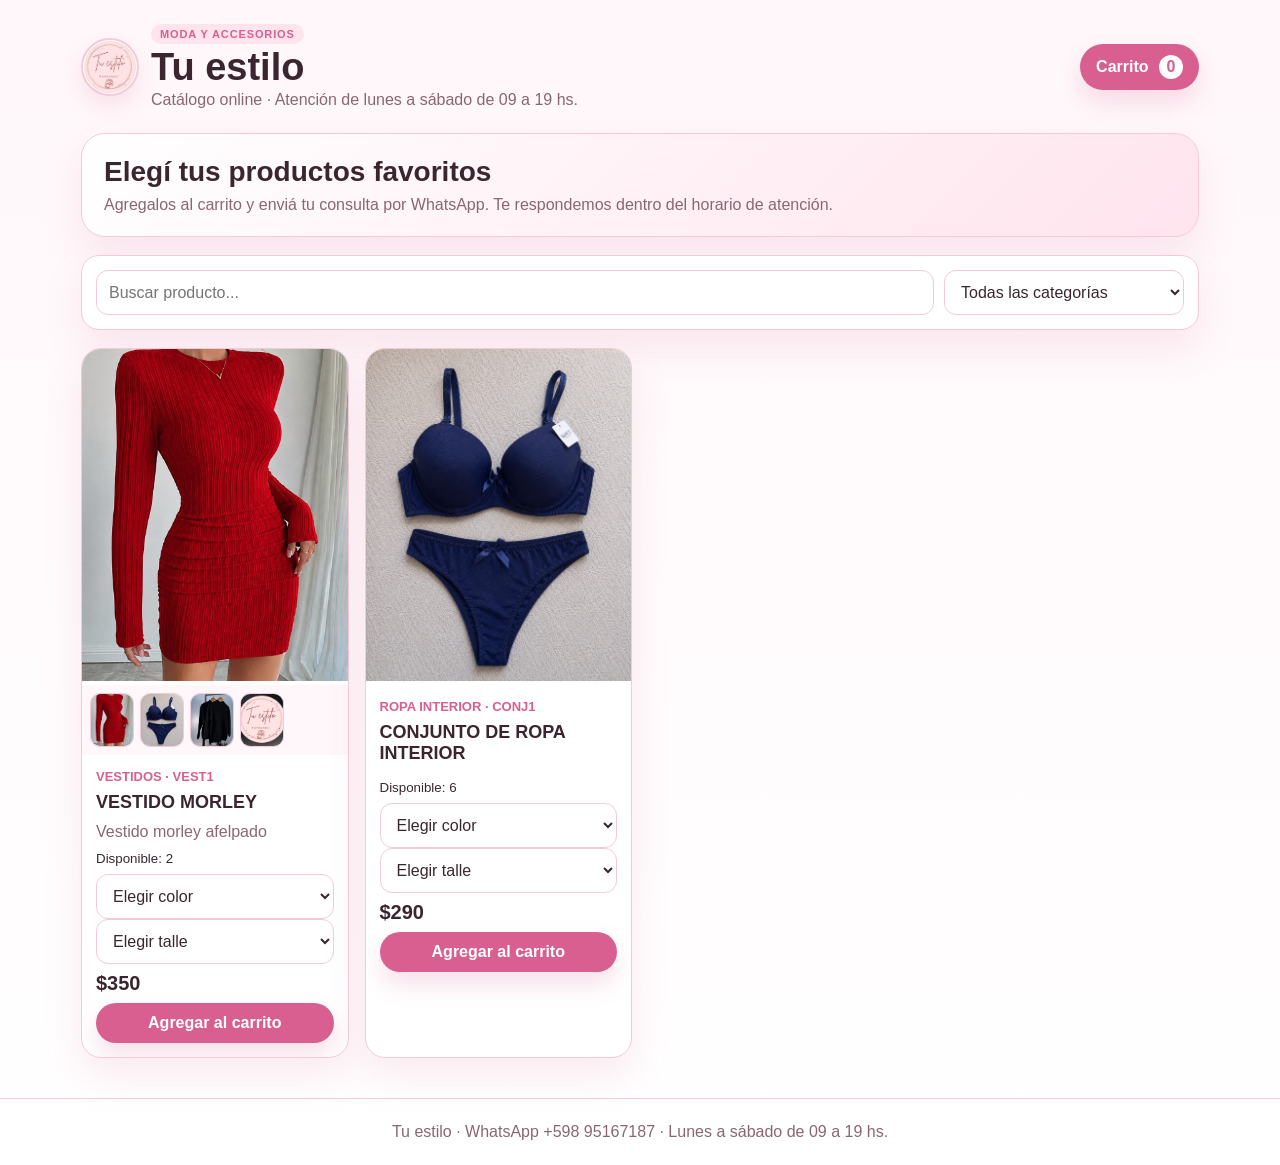
<file: index.html>
<!doctype html>
<html lang="es">
<head>
<meta charset="utf-8">
<meta name="viewport" content="width=device-width,initial-scale=1">
<title>Tu estilo | Catálogo</title>
<link rel="stylesheet" href="styles.css?v=20260524-10">
</head>
<body>
<header class="top">
<div class="brand">
<img class="logo" src="logo.png" alt="Tu estilo" onerror="this.style.display='none'">
<div><span class="tag">Moda y accesorios</span><h1>Tu estilo</h1><p>Catálogo online · Atención de lunes a sábado de 09 a 19 hs.</p></div>
</div>
<button id="btnCarrito">Carrito <span id="contador">0</span></button>
</header>
<main>
<section class="hero">
<h2>Elegí tus productos favoritos</h2>
<p>Agregalos al carrito y enviá tu consulta por WhatsApp. Te respondemos dentro del horario de atención.</p>
</section>
<section class="filtros">
<input id="buscar" placeholder="Buscar producto...">
<select id="categoria"><option value="todas">Todas las categorías</option></select>
</section>
<section id="lista" class="grid"></section>
</main>
<aside id="panel" class="panel">
<div class="panel-box">
<div class="panel-head"><div><h2>Carrito</h2><p>Tu pedido queda guardado durante esta sesión.</p></div><button id="cerrar">×</button></div>
<div id="items"></div>
<div class="cliente-box">
<label>Tu nombre<input id="clienteNombre" placeholder="Nombre"></label>
<label>Tu teléfono<input id="clienteTelefono" placeholder="Ej: 095 167 187"></label>
<label>Comentario<textarea id="clienteComentario" placeholder="Talle, color o consulta adicional"></textarea></label>
</div>
<div class="total">Total: <span id="total">$ 0</span></div>
<button id="whatsapp" class="primary">Consultar por WhatsApp</button>
<button id="vaciar">Vaciar carrito</button>
<p class="horario">Horario de atención: lunes a sábado de 09 a 19 hs.</p>
</div>
</aside>
<footer class="footer">Tu estilo · WhatsApp +598 95167187 · Lunes a sábado de 09 a 19 hs.</footer>
<script src="app-v4.js?v=20260524-1"></script>
</body>
</html>
</file>
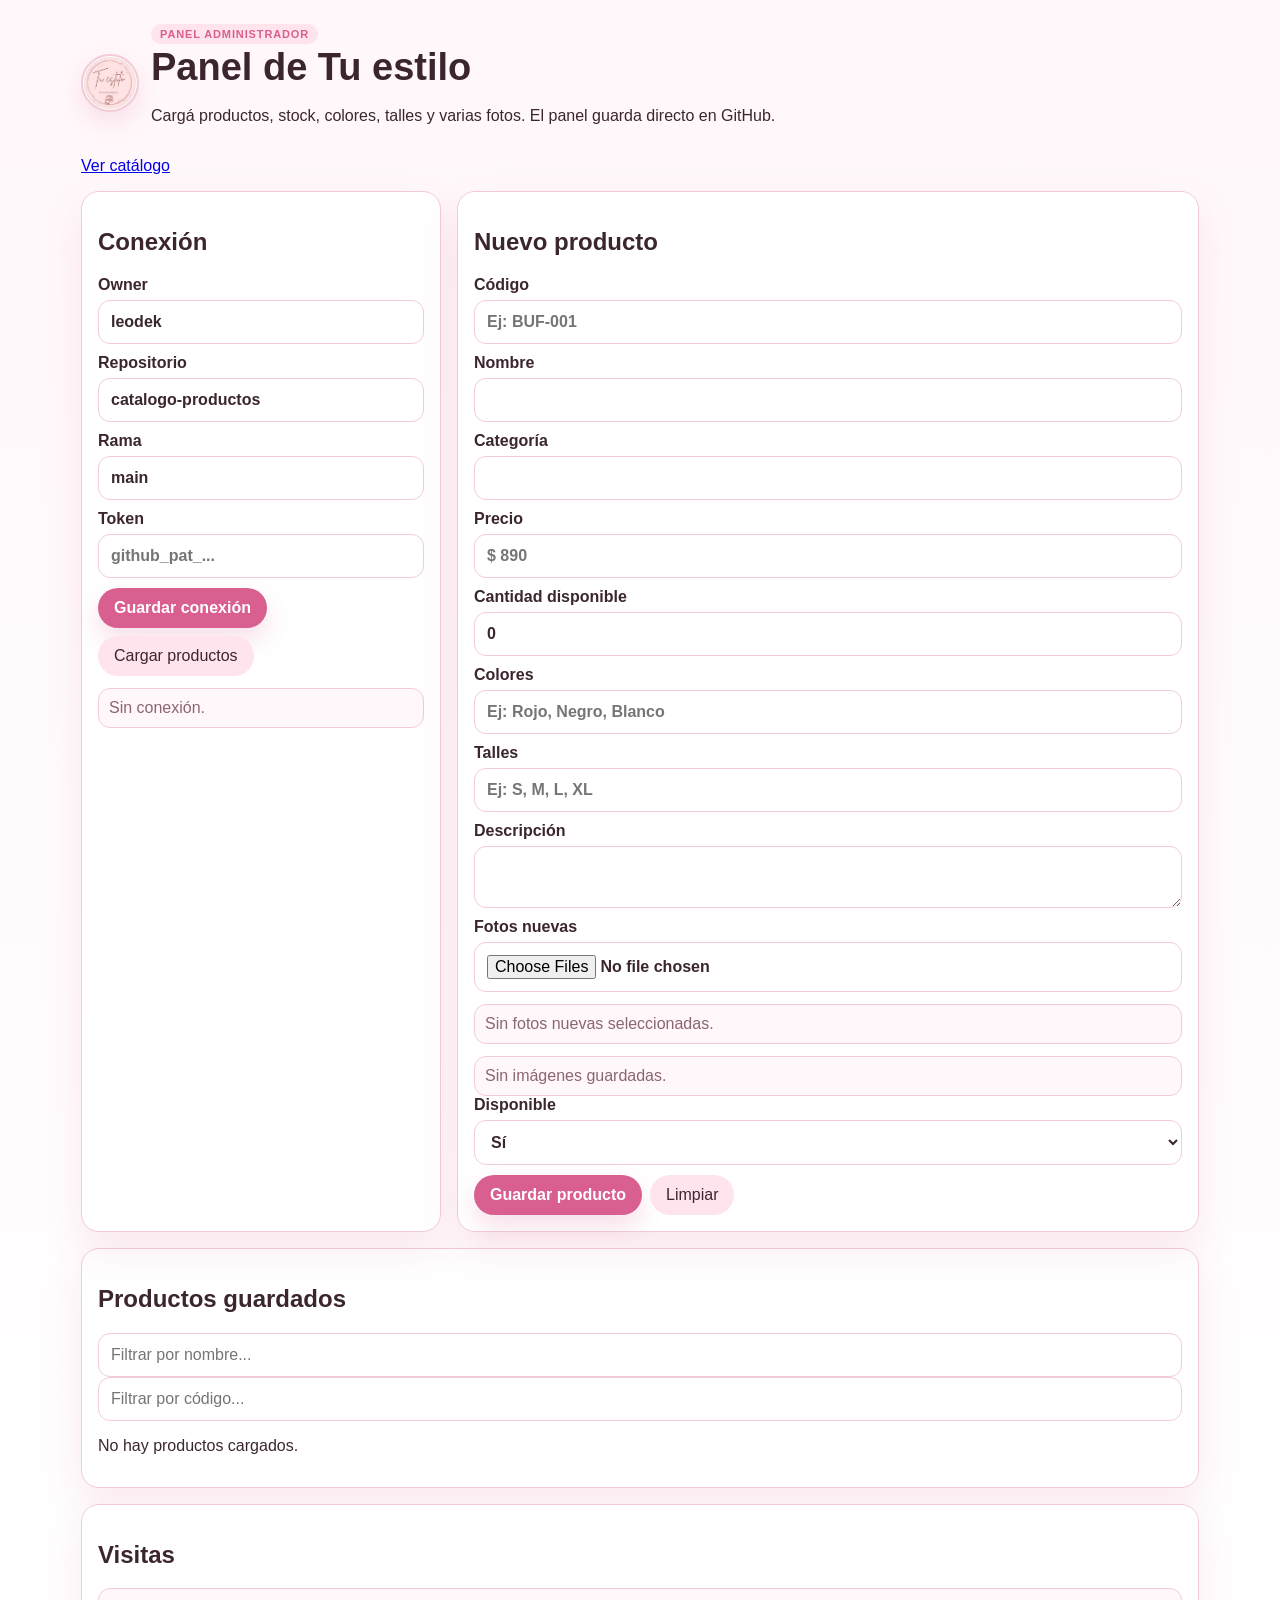
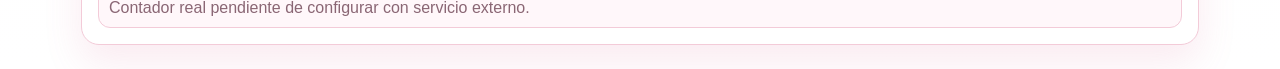
<file: admin/index.html>
<!doctype html>
<html lang="es">
<head>
<meta charset="utf-8">
<meta name="viewport" content="width=device-width,initial-scale=1">
<title>Panel | Tu estilo</title>
<link rel="stylesheet" href="../styles.css?v=20260524-12">
</head>
<body>
<main class="admin">
<header class="admin-header">
<div class="brand">
<img class="logo" src="../logo.png" alt="Tu estilo" onerror="this.style.display='none'">
<div><span class="tag">Panel administrador</span><h1>Panel de Tu estilo</h1><p>Cargá productos, stock, colores, talles y varias fotos. El panel guarda directo en GitHub.</p></div>
</div>
<p><a class="admin-link" href="../index.html">Ver catálogo</a></p>
</header>
<section class="admin-grid">
<div class="box"><h2>Conexión</h2><label>Owner<input id="owner" value="leodek"></label><label>Repositorio<input id="repo" value="catalogo-productos"></label><label>Rama<input id="branch" value="main"></label><label>Token<input id="token" type="password" placeholder="github_pat_..."></label><div class="acciones"><button id="guardarConfig" class="primary">Guardar conexión</button><button id="cargar" type="button">Cargar productos</button></div><div id="estado" class="estado">Sin conexión.</div></div>
<form id="form" class="box"><h2 id="tituloForm">Nuevo producto</h2><input id="pid" type="hidden"><label>Código<input id="codigo" placeholder="Ej: BUF-001" required></label><label>Nombre<input id="nombre" required></label><label>Categoría<input id="cat" required></label><label>Precio<input id="precio" placeholder="$ 890" required></label><label>Cantidad disponible<input id="cantidad" type="number" min="0" step="1" value="0" required></label><label>Colores<input id="colores" placeholder="Ej: Rojo, Negro, Blanco"></label><label>Talles<input id="talles" placeholder="Ej: S, M, L, XL"></label><label>Descripción<textarea id="desc"></textarea></label><label>Fotos nuevas<input id="foto" type="file" accept="image/*" multiple></label><div id="imagenesNuevas" class="estado">Sin fotos nuevas seleccionadas.</div><div id="imagenesActuales" class="estado">Sin imágenes guardadas.</div><label>Disponible<select id="disp"><option value="true">Sí</option><option value="false">No</option></select></label><div class="acciones"><button id="guardarProducto" class="primary" type="submit">Guardar producto</button><button id="limpiar" type="button">Limpiar</button></div></form>
</section>
<section class="box" style="margin-top:16px"><h2>Productos guardados</h2><div class="admin-filtros"><input id="filtroNombre" placeholder="Filtrar por nombre..."><input id="filtroCodigo" placeholder="Filtrar por código..."></div><div id="productos"></div></section>
<section class="box" style="margin-top:16px"><h2>Visitas</h2><div id="visitasBox" class="estado">Contador real pendiente de configurar con servicio externo.</div></section>
</main>
<script src="admin-v7.js?v=20260524-1"></script>
</body>
</html>
</file>
<file: styles.css>
:root{--bg:#fff7fa;--surface:#fff;--text:#3b2630;--muted:#8a6674;--line:#f3cbd8;--pink:#f6a9c6;--pink2:#ffe4ee;--pink3:#d85f90;--shadow:0 18px 38px #d85f9020}*{box-sizing:border-box}body{margin:0;font-family:Arial,sans-serif;background:linear-gradient(180deg,#fff7fa,#fff);color:var(--text)}.top{max-width:1150px;margin:auto;padding:24px 16px;display:flex;justify-content:space-between;gap:16px;align-items:center}.brand{display:flex;align-items:center;gap:12px}.brand>div{display:flex;flex-direction:column;justify-content:center}.logo{width:58px;height:58px;min-width:58px;object-fit:cover;border-radius:50%;background:white;border:2px solid var(--line);box-shadow:0 10px 22px #d85f9026}.tag{display:inline-block;background:var(--pink2);color:var(--pink3);padding:4px 9px;border-radius:999px;font-size:11px;font-weight:bold;text-transform:uppercase;letter-spacing:.08em;width:max-content}h1{margin:4px 0 5px;font-size:38px;line-height:1;color:var(--text)}.top p{margin:0;color:var(--muted)}main{max-width:1150px;margin:auto;padding:0 16px 40px}.hero{background:linear-gradient(135deg,#fff,#ffe4ee);border:1px solid var(--line);border-radius:24px;padding:22px;margin-bottom:18px;box-shadow:var(--shadow)}.hero h2{margin:0 0 8px;font-size:28px}.hero p{margin:0;color:var(--muted)}.filtros{background:var(--surface);border:1px solid var(--line);border-radius:18px;padding:14px;display:grid;grid-template-columns:1fr 240px;gap:10px;margin-bottom:18px;box-shadow:var(--shadow)}input,select,textarea{width:100%;padding:12px;border:1px solid var(--line);border-radius:12px;font:inherit;background:#fff;color:var(--text)}input:focus,select:focus,textarea:focus{outline:2px solid var(--pink2);border-color:var(--pink)}button{border:0;border-radius:999px;padding:11px 16px;cursor:pointer;font:inherit;background:var(--pink2);color:var(--text)}button:hover{filter:brightness(.98)}.primary,#btnCarrito{background:var(--pink3);color:white;font-weight:bold;box-shadow:0 12px 24px #d85f9033}#contador{display:inline-flex;min-width:24px;height:24px;align-items:center;justify-content:center;background:white;color:var(--pink3);border-radius:999px;margin-left:6px}.grid{display:grid;grid-template-columns:repeat(4,1fr);gap:16px}.card{background:var(--surface);border:1px solid var(--line);border-radius:20px;overflow:hidden;box-shadow:var(--shadow)}.card>img{width:100%;aspect-ratio:4/5;object-fit:cover;background:#ffe4ee}.card-body{padding:14px;display:grid;gap:8px}.card h3{margin:0;font-size:18px}.card p{margin:0;color:var(--muted);line-height:1.4}.cat{color:var(--pink3);font-size:13px;font-weight:bold}.precio{font-weight:bold;font-size:20px;color:var(--text)}.thumbs{display:flex;gap:6px;padding:8px;overflow:auto;background:#fff7fa}.thumbs button{padding:0;border-radius:10px;background:white;border:1px solid var(--line);width:44px;height:54px;min-width:44px}.thumbs img{width:100%;height:100%;object-fit:cover;border-radius:9px}.panel{position:fixed;inset:0;background:#3b263080;display:none;justify-content:flex-end;z-index:20}.panel.open{display:flex}.panel-box{background:white;width:min(450px,100%);height:100%;padding:18px;display:flex;flex-direction:column;overflow:auto}.panel-head{display:flex;justify-content:space-between;align-items:flex-start;border-bottom:1px solid var(--line);gap:12px}.panel-head h2{margin:0}.panel-head p{margin:4px 0 12px;color:var(--muted);font-size:13px}.panel-head button{font-size:24px;width:42px;height:42px;padding:0}.item{display:grid;grid-template-columns:60px 1fr auto;gap:10px;align-items:center;border-bottom:1px solid var(--line);padding:12px 0}.item img{width:60px;height:72px;object-fit:cover;border-radius:12px;background:#ffe4ee}.qty{display:flex;gap:8px;align-items:center}.qty button{width:28px;height:28px;padding:0}.cliente-box{display:grid;gap:10px;border-top:1px solid var(--line);padding-top:12px;margin-top:8px}.cliente-box label{display:grid;gap:5px;font-size:13px;font-weight:bold}.cliente-box textarea{min-height:70px;resize:vertical}.total{margin-top:14px;border-top:1px solid var(--line);padding-top:14px;font-weight:bold}.horario{font-size:13px;color:var(--muted);margin:8px 0 0}.footer{text-align:center;padding:24px 16px;color:var(--muted);border-top:1px solid var(--line)}.admin{max-width:1150px;margin:auto;padding:24px 16px}.admin-grid{display:grid;grid-template-columns:360px 1fr;gap:16px}.box{background:white;border:1px solid var(--line);border-radius:18px;padding:16px;box-shadow:var(--shadow)}.box label{display:grid;gap:6px;margin-bottom:10px;font-weight:bold}.acciones{display:flex;gap:8px;flex-wrap:wrap}.estado{white-space:normal;background:#fff7fa;border-radius:12px;padding:10px;color:var(--muted);margin-top:12px;border:1px solid var(--line)}.row{display:grid;grid-template-columns:65px 1fr auto;gap:10px;align-items:center;border:1px solid var(--line);border-radius:14px;padding:10px;margin-bottom:10px;background:#fff}.row img{width:65px;height:78px;object-fit:cover;border-radius:10px;background:#ffe4ee}.galeria-admin{display:grid;grid-template-columns:repeat(auto-fill,minmax(76px,1fr));gap:8px;margin-top:8px;max-height:190px;overflow:auto}.img-admin{position:relative;border:1px solid var(--line);border-radius:12px;background:#fff;padding:5px}.img-admin img{width:100%;height:82px;object-fit:cover;border-radius:9px;background:#ffe4ee}.img-admin button{width:100%;padding:6px 8px;margin-top:5px;font-size:12px;background:#ffe4ee;color:#9f2457}.galeria-admin small{font-size:12px}.nota-mini{display:block;margin-top:8px;font-size:12px;color:var(--muted);line-height:1.35}@media(max-width:900px){.grid{grid-template-columns:repeat(2,1fr)}.admin-grid{grid-template-columns:1fr}}@media(max-width:600px){.top{flex-direction:column;align-items:stretch}.brand{align-items:center}.logo{width:52px;height:52px;min-width:52px}h1{font-size:32px}.filtros{grid-template-columns:1fr}.grid{grid-template-columns:1fr}.row{grid-template-columns:55px 1fr}.row .acciones{grid-column:1/-1}.galeria-admin{grid-template-columns:repeat(3,1fr)}}
</file>
